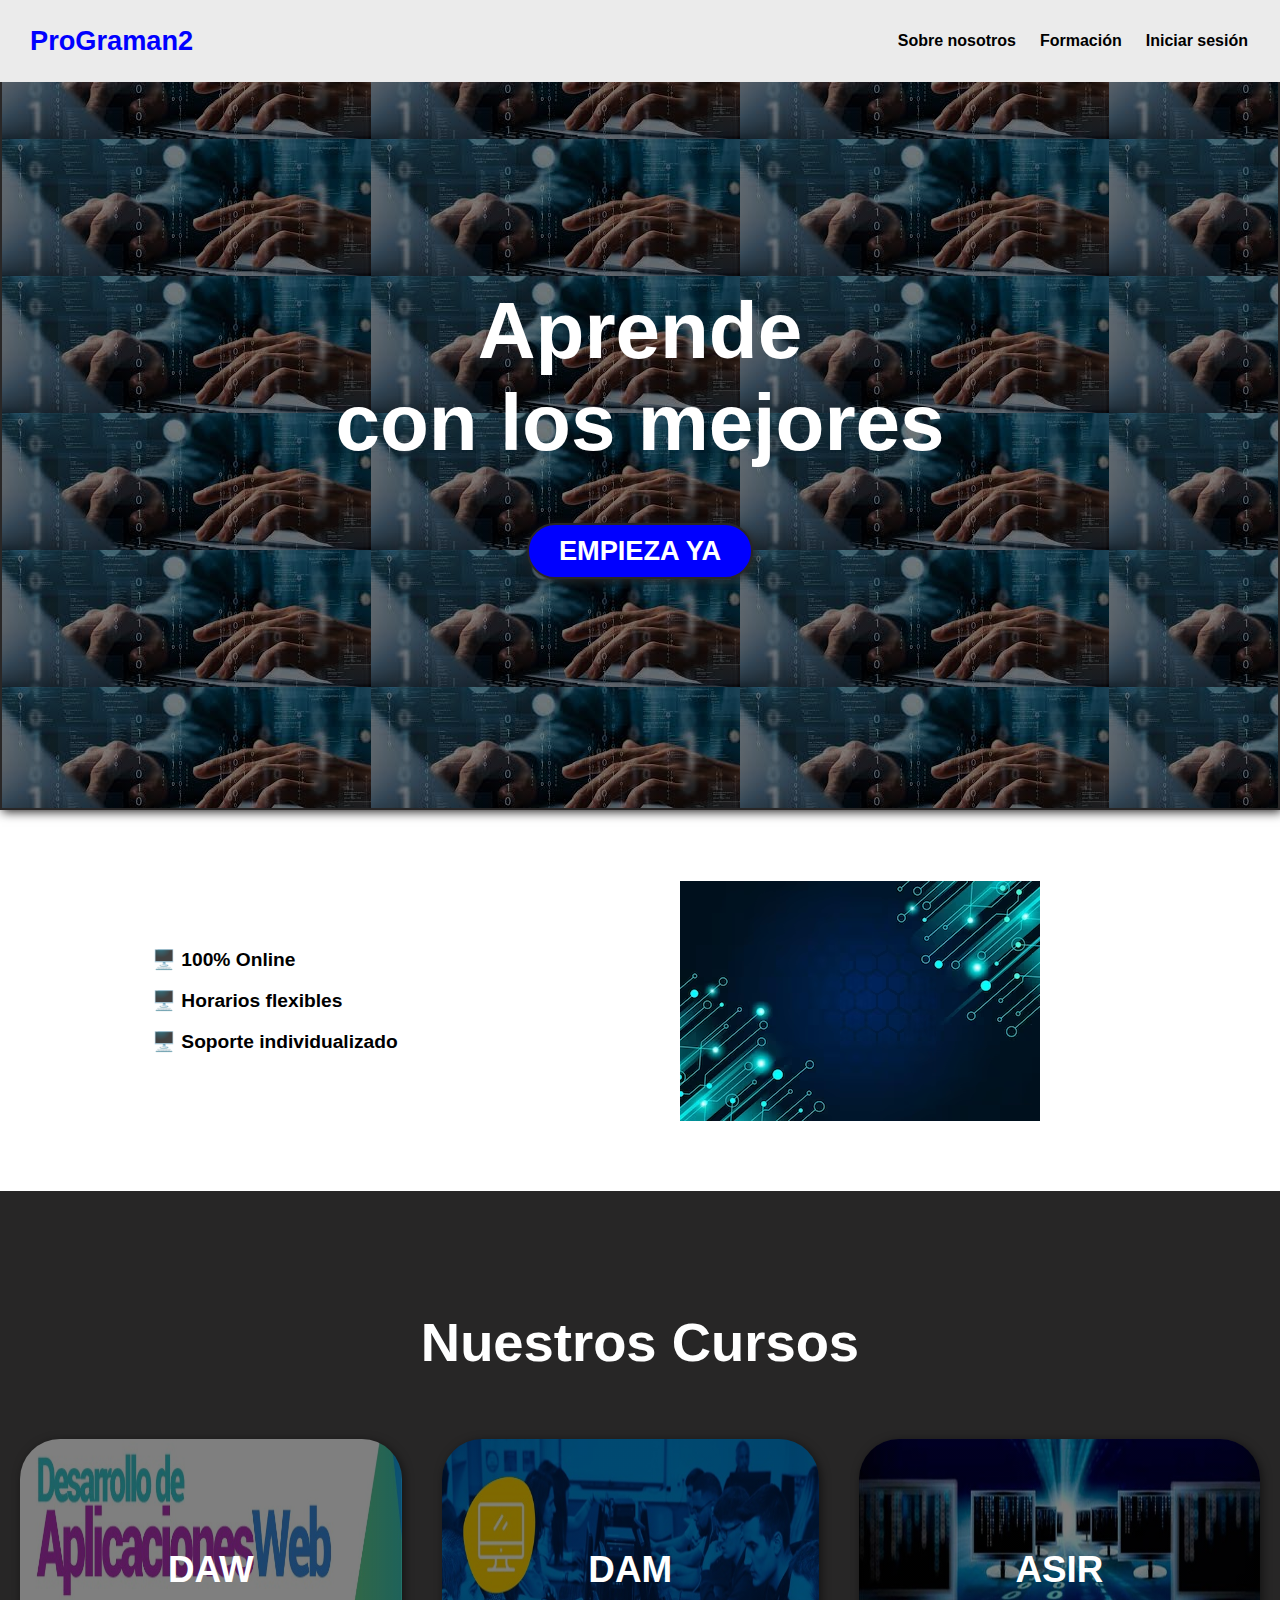
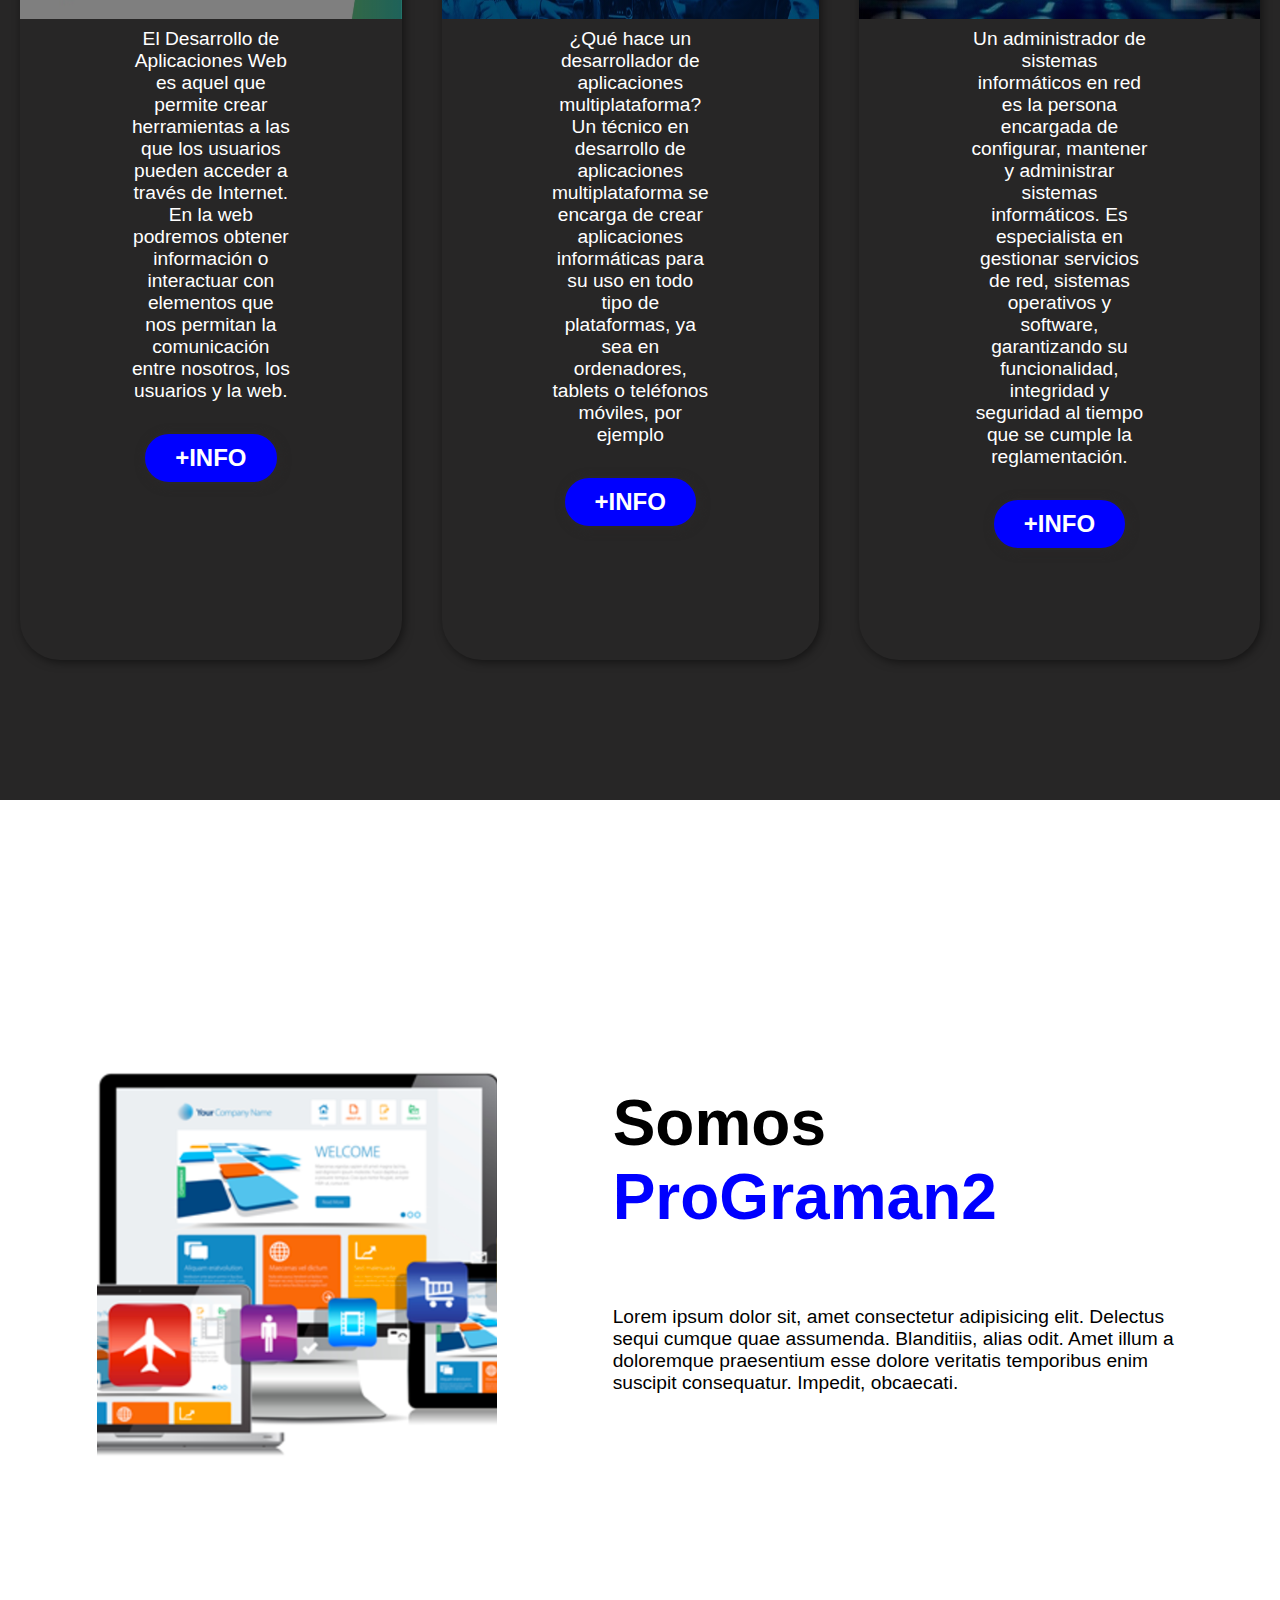
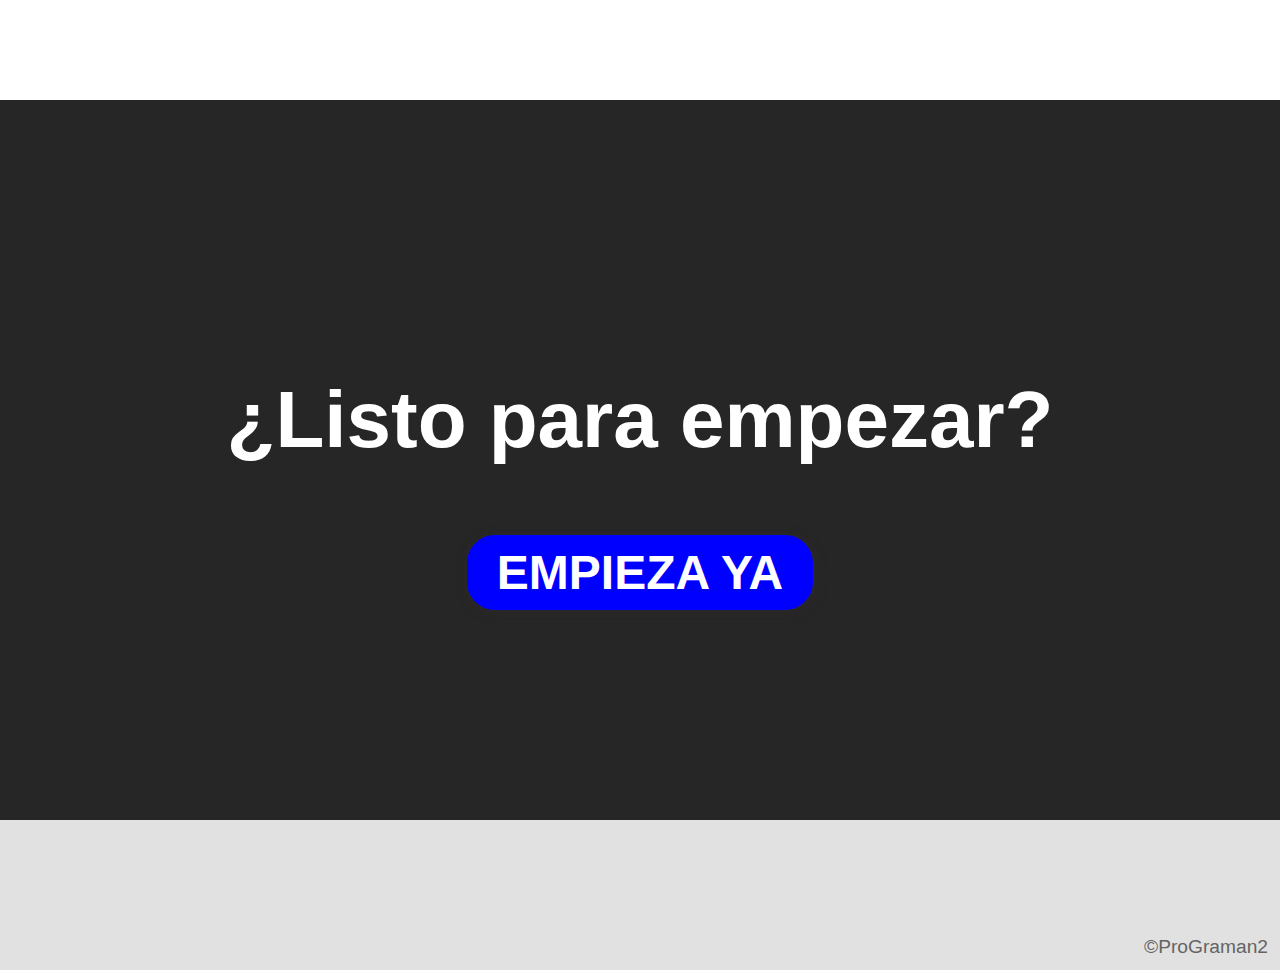
<file: index.html>
<!DOCTYPE html>
<html lang="es">
<head>
    <meta charset="UTF-8">
    <meta http-equiv="X-UA-Compatible" content="IE=edge">
    <meta name="viewport" content="width=device-width, initial-scale=1.0">
    <title>ProGraman2</title>
    <link rel="stylesheet" href="index.css">
    <link rel="icon" type="image/png" sizes="16x16" href="img/favicon.png">
</head>
<body>

    <header>
        <div class="container">
            <p class="logo"> ProGraman2</p> 
    <!--Intentar poner el menu para que sea desplegable-->
            <nav>
                <a href="#somos-proya">Sobre nosotros</a>
                <a href="#nuestros-programas">Formación</a>
                <a href="doc/login.html">Iniciar sesión</a>
            </nav>
        </div>
    </header>

    <section id="hero">
        <h1>Aprende <br>con los mejores</h1>
        <button>EMPIEZA YA</button>
    </section>
    <section id="caracteristicas">
        <!--Poner que se text-aling:center-->
        <div class="container">
            <ul>
                <li>🖥️ 100% Online</li>
                <li>🖥️ Horarios flexibles</li>
                <li>🖥️ Soporte individualizado</li>
            </ul>
        </div>
    </section>

    <section id="nuestros-programas">
        <div class="container">
        <!--Hacer que para móvil se oculte el texto y que se muestre al pasar a pantalla mayor-->
            <h2>Nuestros Cursos</h2>
            <div class="programas">
                <div class="carta">
                    <h3>DAW</h3>
                    <p>El Desarrollo de Aplicaciones Web es aquel que permite crear herramientas a las que los usuarios pueden acceder a través de Internet. En la web podremos obtener información o interactuar con elementos que nos permitan la comunicación entre nosotros, los usuarios y la web.</p>
                    <button>+INFO</button>
                </div>
                <div class="carta">
                    <h3>DAM</h3>
                    <p>¿Qué hace un desarrollador de aplicaciones multiplataforma? Un técnico en desarrollo de aplicaciones multiplataforma se encarga de crear aplicaciones informáticas para su uso en todo tipo de plataformas, ya sea en ordenadores, tablets o teléfonos móviles, por ejemplo</p>
                    <button>+INFO</button>
                </div>
                <div class="carta">
                    <h3>ASIR</h3>
                    <p>Un administrador de sistemas informáticos en red es la persona encargada de configurar, mantener y administrar sistemas informáticos. Es especialista en gestionar servicios de red, sistemas operativos y software, garantizando su funcionalidad, integridad y seguridad al tiempo que se cumple la reglamentación.</p>
                    <button>+INFO</button>
                </div>
            </div>
        </div>
    </section>
    <section id="somos-proya">
        <div class="container">
            <div class="img-container"></div>
            <div class="texto">

                <h2>Somos <span class="color-acento">ProGraman2</span></h2>
                <P>Lorem ipsum dolor sit, amet consectetur adipisicing elit. Delectus sequi cumque quae assumenda. Blanditiis, alias odit. Amet illum a doloremque praesentium esse dolore veritatis temporibus enim suscipit consequatur. Impedit, obcaecati.</P>
            </div>
        </div>
    </section>

    <section id="final">
        <h2>¿Listo para empezar?</h2>
        <a href="#nuestros-programas">
            <button>EMPIEZA YA</button>
        </a>
        
    </section>

    <footer>
        <div class="container">
            <p>&copy;ProGraman2</p>
        </div>
    </footer>
</body>
</html>
</file>
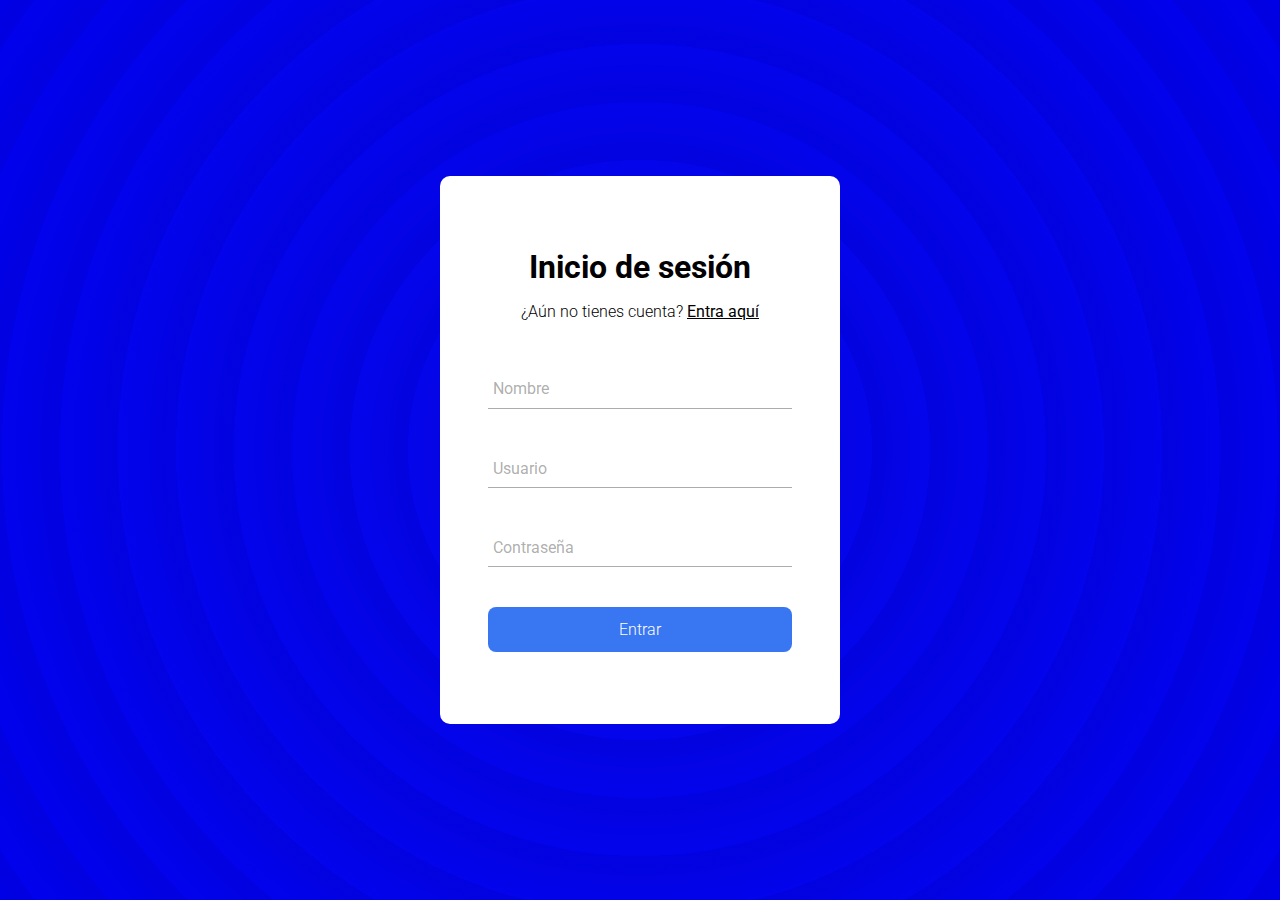
<file: doc/login.html>
<!DOCTYPE html>
<html lang="es">
<head>
    <meta charset="UTF-8">
    <meta http-equiv="X-UA-Compatible" content="IE=edge">
    <meta name="viewport" content="width=device-width, initial-scale=1.0">
    <title>Login</title>
    <link rel="stylesheet" href=".\stylelogin.css">
</head>
<body>
    
    <form class="form">
        <h2 class="form-title">Inicio de sesión</h2>
        <p class="form-paragrap">¿Aún no tienes cuenta? <a href="#" class="form-link">Entra aquí</a></p>

        <div class="form-container">
            <div class="form-group">
                <input type="text" id="name" class="form-imput" placeholder=" ">
                <laber  for="name" class="form-laber">Nombre</laber>
                <span class="form-line"></span>
            </div>

            <div class="form-group">
                <input type="text" id="user" class="form-imput" placeholder=" ">
                <laber  for="user" class="form-laber">Usuario</laber>
                <span class="form-line"></span>
            </div>

            <div class="form-group">
                <input type="text" id="password" class="form-imput" placeholder=" ">
                <laber  for="password" class="form-laber">Contraseña</laber>
                <span class="form-line"></span>
            </div>
            <input type="submit" class="form-submit" value="Entrar">
        </div>
    </form>

</body>
</html>
</file>
<file: index.css>
*{
    box-sizing: border-box;
}
 html{
    scroll-behavior: smooth;
 }

body {
    font-family: 'Roboto', sans-serif;
     margin: 0;
}

h1 {
    font-size: 3.5em;
}
h2 {
    font-size: 2.8em;
}
h3 {
    font-size: 2em;
}
p {
    font-size: 1.2em;
}
ul {
    list-style: none;
}
li{
    font-size: 1.2em;
}

button {
    font-size: 1.5em;
    font-weight: bold;
    padding: 10px 30px;
    border-radius: 30px;
    border: 2px solid rgb(41, 39, 39);
    box-shadow: 2px 2px 10px rgb(41, 39, 39);
    color: white;
    background-color: blue;
}

button:hover {
    background-color: rgb(26, 26, 179);
}

.container {
    max-width: 1400px;
    margin: auto;
}

.color-acento{
    color: blue;
}

header {
    background-color: rgb(235,235,235);
}
header .logo {
    margin: 0;
    padding: 25px 30px;
    font-weight: bold;
    color: blue;
    font-size: 1.7em;
}

header .container {
    display: flex;
    flex-direction: column;
    align-items: center;
}

header nav {
    display: flex;
    flex-direction: column;
    text-align: center;
    padding-bottom: 25px;
}

header a {
    padding:  5px 12px;
    text-decoration: none;
    font-weight: bold;
    color: black;
}

header a:hover {
    color: white;
    background-color: blue;
}

#hero{
    display: flex;
    align-items: center;
    justify-content: center;
    text-align: center;
    flex-direction: column;
    height: 90vh;
    color: white;
    border: 2px solid rgb(41, 39, 39);
    box-shadow: 2px 2px 10px rgb(41, 39, 39);
    background-image: linear-gradient(
        0deg,
        rgba(0,0,0,0.5),
        rgba(0,0,0,0.5)
    )
    ,url("img/baner.jpg");
}

#hero h1 {
    color: white;
}

#hero button{
    font-size: 1.7em;
}

#somos-proya .container {
    text-align: center;
    padding: 200px 12px;
}

#nuestros-programas{
    background-color: rgb(39, 38, 38);
    color: white;
    text-align: center;
}

#nuestros-programas .container{
    padding: 120px 0px;
}

#nuestros-programas h2{
    margin-top: 0;
    font-size: 3.4em;
}

#nuestros-programas p{
    display: none;
}

#nuestros-programas .carta{
    background-position: center center;
    background-size: cover;
    padding: 50px;
    margin: 20px;
    border-radius: 40px;
}

.carta:first-child{
    background-image: linear-gradient(
        0deg,
        rgba(0,0,0,0.5),
        rgba(0,0,0,0.5)
    )
    ,url("img/daw.jpg");
}

.carta:nth-child(2){
    background-image: linear-gradient(
        0deg,
        rgba(0,0,0,0.5),
        rgba(0,0,0,0.5)
    )
    ,url("img/dam.jpg");
}

.carta:nth-child(3){
    background-image: linear-gradient(
        0deg,
        rgba(0,0,0,0.5),
        rgba(0,0,0,0.5)
    )
    ,url("img/adminred.jpg");
}

#caracteristicas .container {
    text-align: center;
    padding: 120px 12px;
}

#caracteristicas li {
    margin: 18px 0px;
    font-weight: bold;
}

#final {
    display: flex;
    flex-direction: column;
    justify-content: center;
    align-items: center;
    text-align: center;
    background-color: rgb(39, 38, 38);
    color: white;
    height: 80vh;
}

#final h2{
    font-size: 9vh;
}

#final button{
    font-size: 3vh;
}

footer {
    background-color: rgb(225,225,225);
}
footer p {
    margin: 0;
    padding: 12px;
    color: rgb(100, 100, 100);
}

footer .container {
    height: 150px;
    display: flex;
    justify-content: center;
    align-items: flex-end;
}
/*Hacerle responsivo para pantalla de ordenador*/
@media (min-width:720px){
    header{
        position:fixed;
        width: 100%;
    }

    header .container{
        flex-direction: row;
        justify-content: space-between;
    }
    header nav{
        flex-direction: row;
        padding-bottom: 0;
        padding-right: 20px;
    }

    #hero h1 {
        font-size: 5em;
    }

    #somos-proya .container{
        display: flex;
        justify-content: space-evenly;
    }

    #somos-proya .texto{
        width: 50%;
        max-width: 600px;
        text-align: initial;
        padding-left: 30px;
        display: flex;
        flex-direction: column;
        justify-content: center;

    }

    #somos-proya h2{
        margin-top: 0px;
        font-size: 4em;
    }

    #somos-proya .img-container{
        background-image: url("img/somosproya.png");
        background-size: cover;
        background-position: center center;
        height: 500px;
        width: 400px;
    }

    #nuestros-programas .programas{
        display: flex;
        justify-content: center;
    }

    #nuestros-programas p{
        display: block;
        margin-bottom: 30px;
    }

    #nuestros-programas h3 {
        margin-top: 0;
        font-size: 2.3em;
    }

    #nuestros-programas .carta {
        padding: 110px;
        background-size: 100% 180px;
        background-repeat: no-repeat;
        background-position-y: 0;
        background-color: rgba(70, 70, 70. 0.5);
        box-shadow:2px 2px 10px rgba(0,0,0,0.5) ;
    }

    #nuestros-programas .carta h3 {
        padding-top: 0%;
    }
/*el :first-child,end-child o nth-child se usa para dar estilo a clases con el mismo nombre. Al poner
first-child coge la pirmera clase con ese nombre, al poner nth-child hay que ponerle un numero entre 
parentesis para expecificar la clase a la que nos referimos y el end-child para la ultima clase con este
nombre*/
    .carta:first-child{
        background-image: linear-gradient(
            0deg,
            rgba(0,0,0,0.5),
            rgba(0,0,0,0.5)
        )
        ,url("img/daw-cortado.jpg");
    }
    
    .carta:nth-child(2){
        background-image: linear-gradient(
            0deg,
            rgba(0,0,0,0.5),
            rgba(0,0,0,0.5)
        )
        ,url("img/dam-cortado.jpg");
    }
    
    .carta:nth-child(3){
        background-image: linear-gradient(
            0deg,
            rgba(0,0,0,0.5),
            rgba(0,0,0,0.5)
        )
        ,url("img/adminred-cortado.jpg");
    }

    #caracteristicas {
        background-image: url("img/caracteristicas1.jpg");
        background-repeat: no-repeat;
        background-size: 360px 240px;
        background-position: calc(100vw - 550px) center ;
    }

    #caracteristicas .container {
        text-align: initial;
    }

    #caracteristicas ul{
        margin-left: 100px;
    }

    #final h2{
        font-size: 5em;
    }

    #final button{
        font-size: 3em;
    }

    footer .container{
        justify-content: flex-end;
    }
}
/*Crear un @media para que cuando la pantalla se haga mayor las caracteristicas no se descoloquen*/
@media (min-width:1200px) {

    #caracteristicas{
        background-position-x: calc(100vw - 600px);
    }

}
</file>
